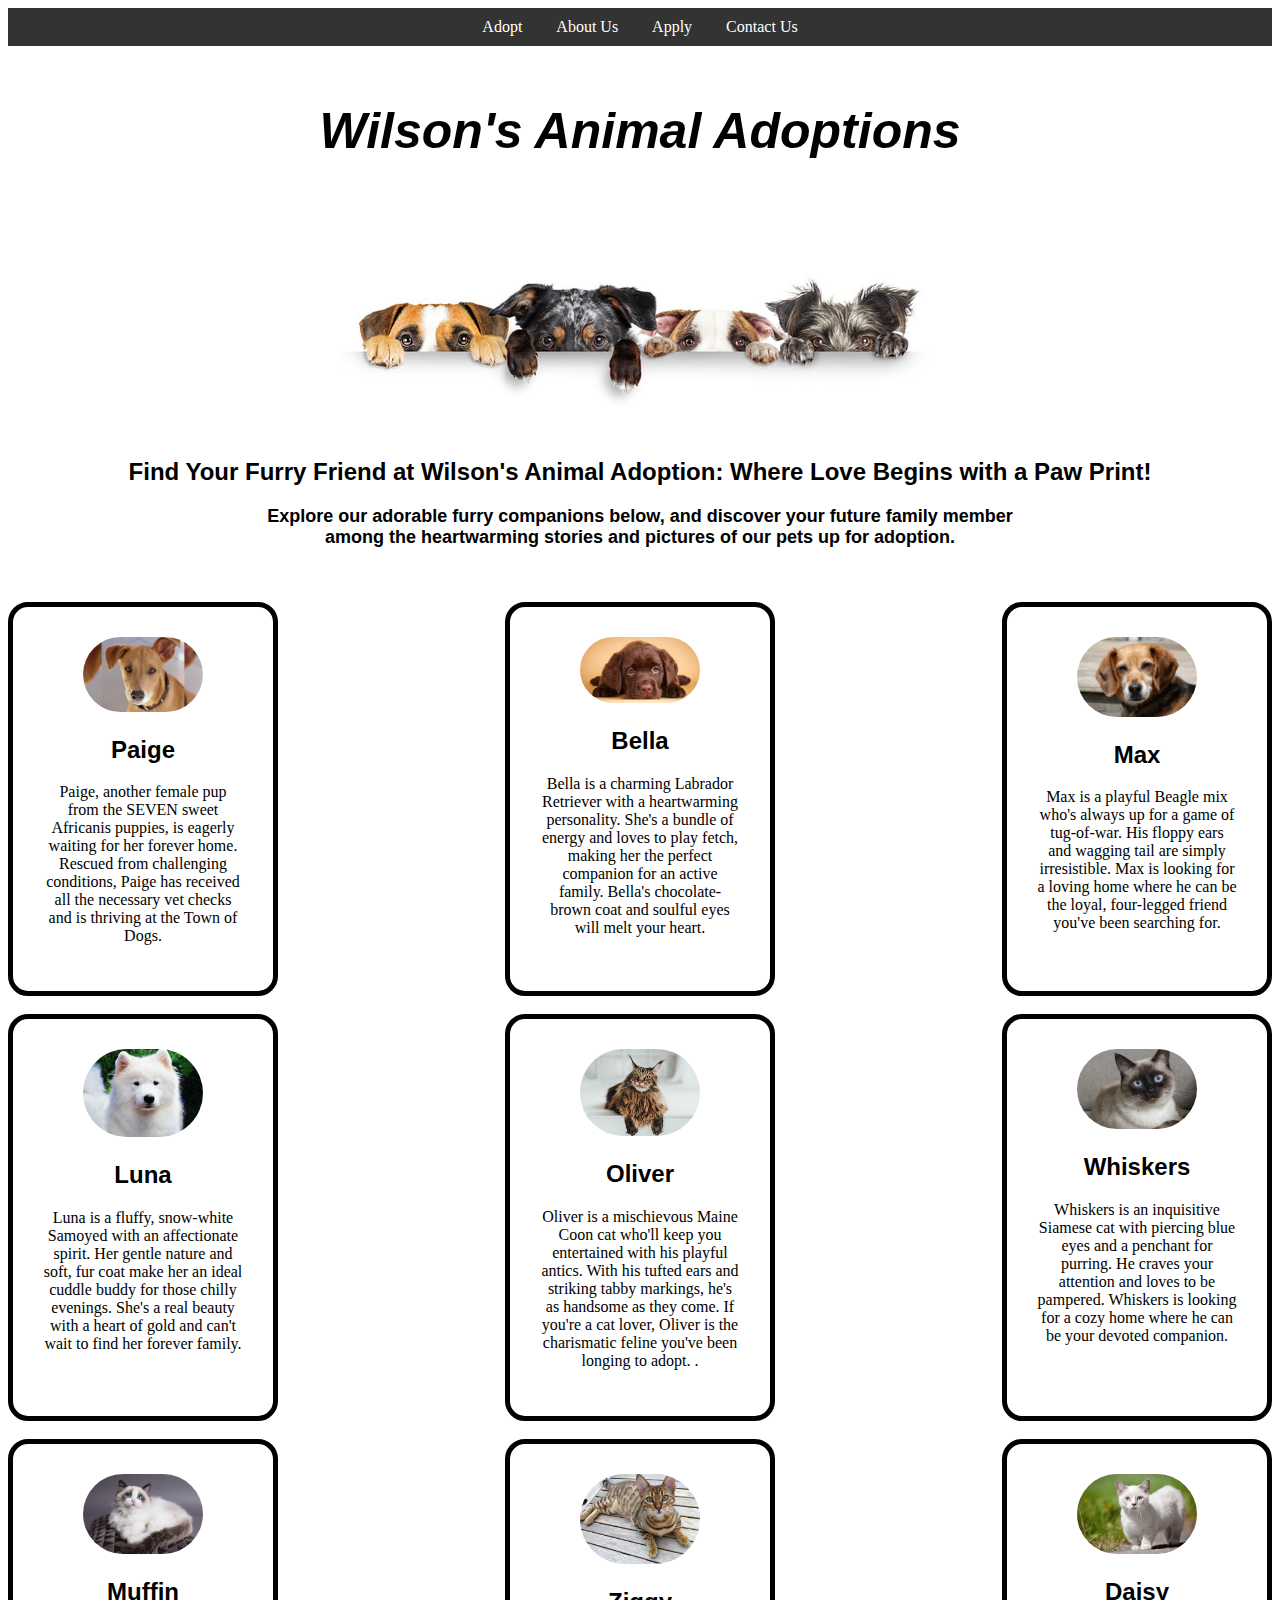
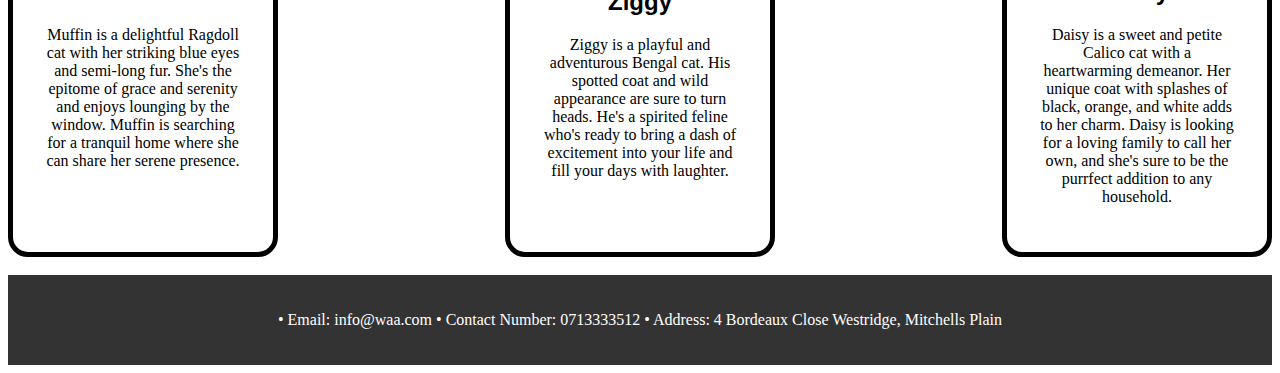
<file: index.html>
<!DOCTYPE html>
<html>
<!--

Portfolio

General Information about Wilson'S Animal Adoption

Author: Remi Fernandez

Filename: home.html

-->
 

<head>
   
<meta charset="UTF-8"/>
<meta name="keywords" content="Wilson's Animal Adoption, dogs,cats"/>
<meta name="viewport" content="width=device-width, initial-scale=1.0">
   
<title>Wilson's Animal Adoptions</title>
   
<link href="Adopt.css" rel="stylesheet" type="text/css">
</head>
<body>
<div class="header">
   <a href="Adopt.html">Adopt</a>
   <a href="About.html">About Us</a>
   <a href="Apply.html">Apply</a>
   <a href="Contact.html">Contact Us</a>
</div>
<br>
</br>
 
   <center>
   <i><h1>Wilson's Animal Adoptions</h1></i>
   </center>

   <center><img src=Images/Banner2.jpg alt="Main image"></center>

    <center><h2>Find Your Furry Friend at Wilson's Animal Adoption: Where Love Begins with a Paw Print!</h2></center>
    <center><h3>Explore our adorable furry companions below, and discover your future family member <br>among the heartwarming stories and pictures of our pets up for adoption.</h3> </center>

<br>
</br>
<div class="info-container">
<div class="info-block">
<img src=Images/Paige1.jpg alt="Paige">
<h2>Paige</h2>
<p>Paige, another female pup from the SEVEN sweet Africanis puppies, is eagerly waiting for her forever home. Rescued from challenging conditions, Paige has received all the necessary vet checks and is thriving at the Town of Dogs.</p>
</div>

 <div class="info-block">
 <img src=Images/Bella1.jpg alt="Bella">
 <h2>Bella</h2>
 <p>Bella is a charming Labrador Retriever with a heartwarming personality. She's a bundle of energy and loves to play fetch, making her the perfect companion for an active family. Bella's chocolate-brown coat and soulful eyes will melt your heart.</p>
 </div>

 <div class="info-block">
 <img src=Images/Max.jpg alt="Max">
 <h2>Max</h2>
 <p>Max is a playful Beagle mix who's always up for a game of tug-of-war. His floppy ears and wagging tail are simply irresistible. Max is looking for a loving home where he can be the loyal, four-legged friend you've been searching for.</p>
 </div>
 </div>
 </br>
 
<div class="info-container">
<div class="info-block">
<img src=Images/Luna.jpg alt="Luna">
</br>
<h2>Luna</h2>
<p>Luna is a fluffy, snow-white Samoyed with an affectionate spirit. Her gentle nature and soft, fur coat make her an ideal cuddle buddy for those chilly evenings. She's a real beauty with a heart of gold and can't wait to find her forever family.</p>
</div>

 <div class="info-block">
 <img src=Images/Oliver.jpg alt="Oliver">
 <h2>Oliver</h2>
 <p>Oliver is a mischievous Maine Coon cat who'll keep you entertained with his playful antics. With his tufted ears and striking tabby markings, he's as handsome as they come. If you're a cat lover, Oliver is the charismatic feline you've been longing to adopt.

.</p>
 </div>

 <div class="info-block">
 <img src=Images/Whiskers.jpg alt="Whiskers">
 <h2>Whiskers</h2>
 <p>Whiskers is an inquisitive Siamese cat with piercing blue eyes and a penchant for purring. He craves your attention and loves to be pampered. Whiskers is looking for a cozy home where he can be your devoted companion.</p>
  </div>
</div>
</br>
 
<div class="info-container">
<div class="info-block">
<img src=Images/Muffin.jpg alt="Muffin">
<h2>Muffin</h2>
<p>Muffin is a delightful Ragdoll cat with her striking blue eyes and semi-long fur. She's the epitome of grace and serenity and enjoys lounging by the window. Muffin is searching for a tranquil home where she can share her serene presence.</p>
</div>

<div class="info-block">
<img src=Images/Ziggy.jpeg alt="Ziggy">
<h2>Ziggy</h2>
<p>Ziggy is a playful and adventurous Bengal cat. His spotted coat and wild appearance are sure to turn heads. He's a spirited feline who's ready to bring a dash of excitement into your life and fill your days with laughter.</p>
</div>

 <div class="info-block">
 <img src=Images/Daisy.jpg alt="Daisy">
<h2>Daisy</h2>
<p>Daisy is a sweet and petite Calico cat with a heartwarming demeanor. Her unique coat with splashes of black, orange, and white adds to her charm. Daisy is looking for a loving family to call her own, and she's sure to be the purrfect addition to any household.
</p>
</div>
</div>

</body>
</br>
 <Footer>
       <p>&#8226; Email: info@waa.com &#8226; Contact Number: 0713333512 &#8226; Address: 4 Bordeaux Close Westridge, Mitchells Plain </p>
 </footer>

</html>
</file>
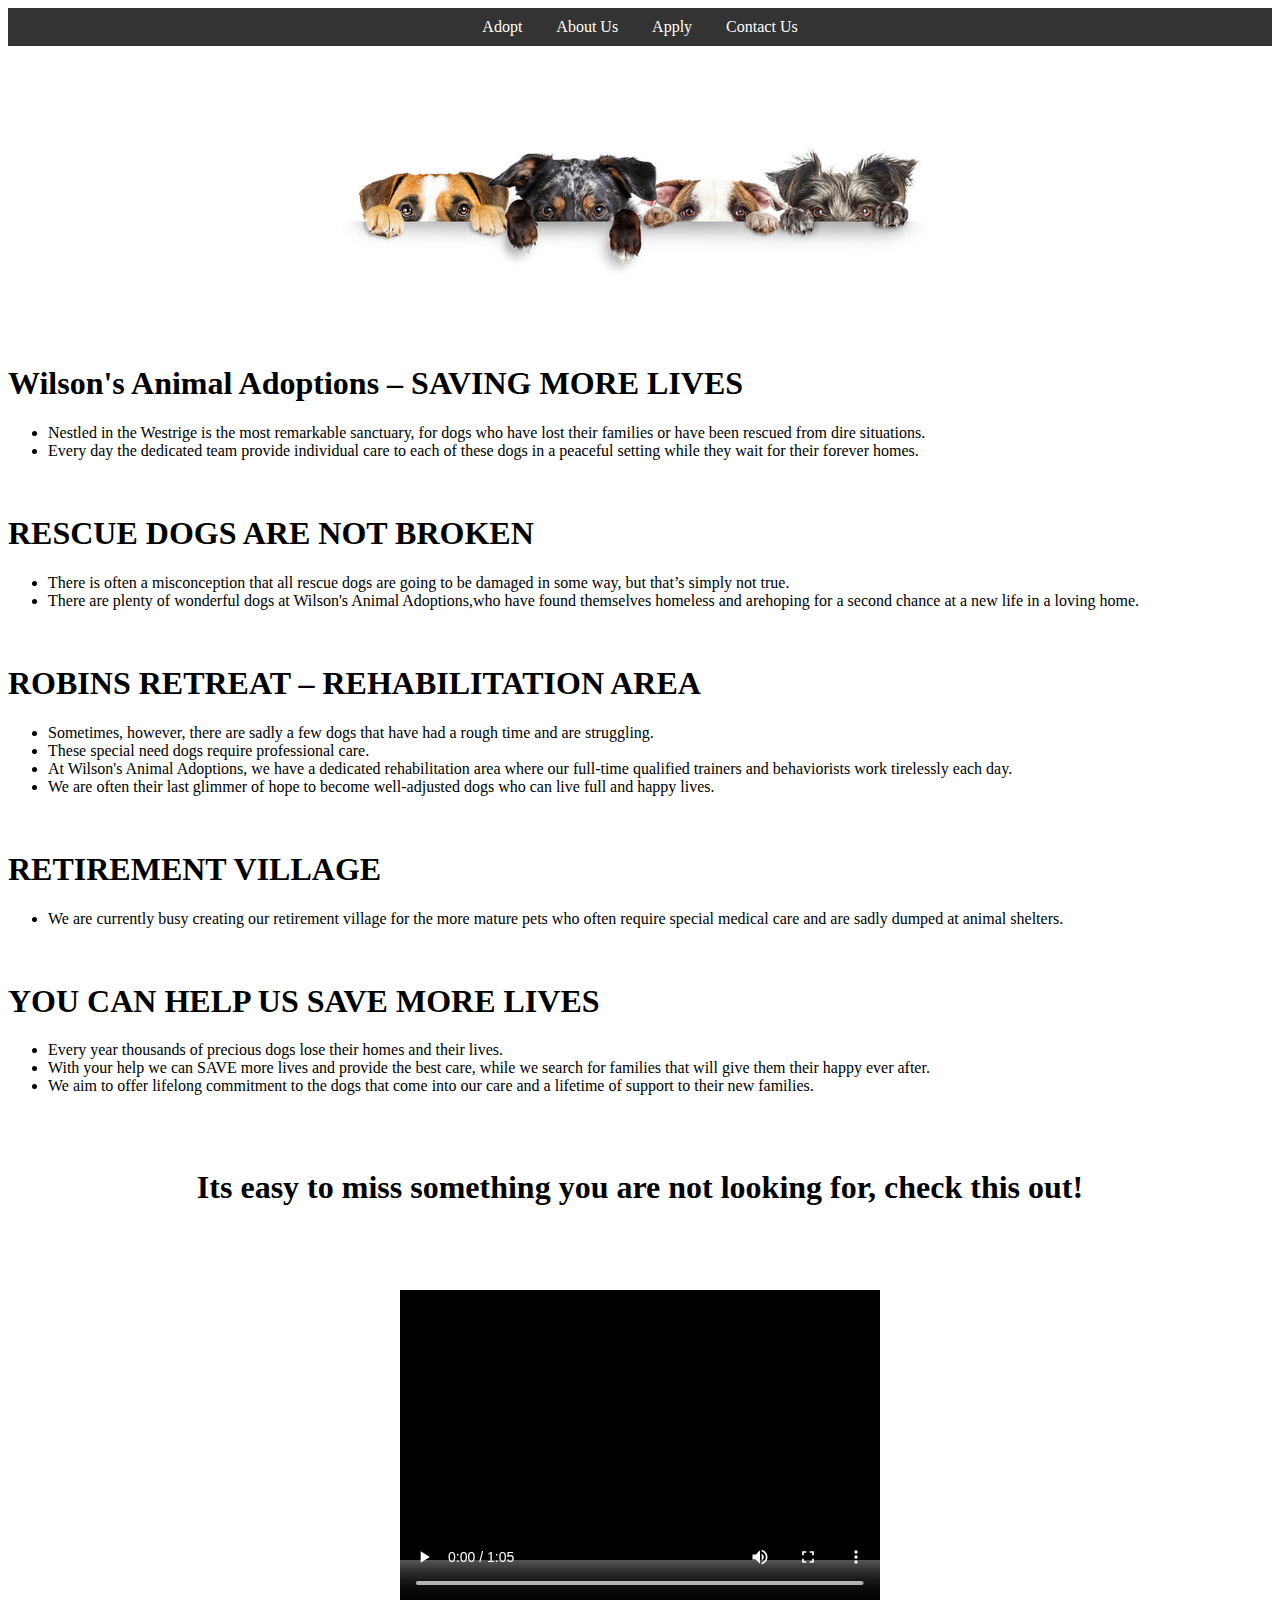
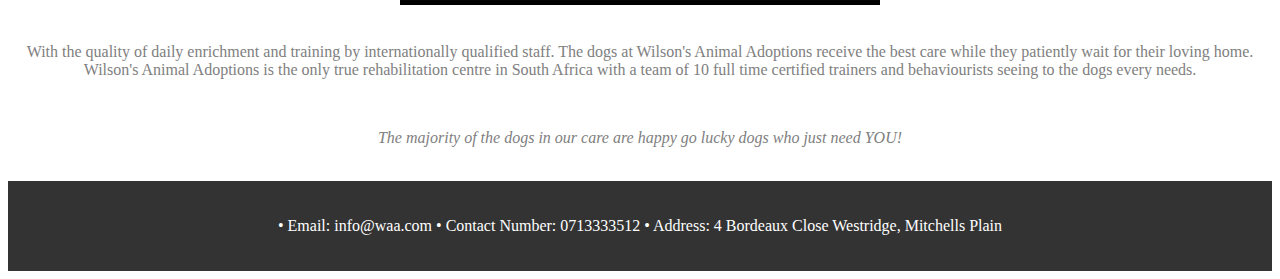
<file: About.html>
<!DOCTYPE html>
<html>

<head>
<!--

Portfolio

General Information about Wilson'S Animal Adoption

Author: Remi Fernandez

Filename: home.html

-->
   
<meta charset="UTF-8"/>
<meta name="keywords" content="Wilson's Animal Adoption, dogs,cats"/>
<meta name="viewport" content="width=device-width, initial-scale=1.0">
   
<link href="About.css" rel="stylesheet" type="text/css">
<title>About us</title>
</head>
<body>

<div class="header">
   <a href="Adopt.html">Adopt</a>
   <a href="About.html">About Us</a>
   <a href="Apply.html">Apply</a>
   <a href="Contact.html">Contact Us</a>
</div>
</br>

<center><img src=Images/Banner2.jpg alt="Main image"></center>

</br></br>

<h1>Wilson's Animal Adoptions – SAVING MORE LIVES</h1>
<ul>
  <li>Nestled in the Westrige is the most remarkable sanctuary, for dogs who have lost their 
      families or have been rescued from dire situations.</li> 
  <li>Every day the dedicated team provide individual care to each of these dogs in a peaceful 
      setting while they wait for their forever homes.</li>
</ul>

</br>

<h1>RESCUE DOGS ARE NOT BROKEN</h1>
<ul>
  <li>There is often a misconception that all rescue dogs are going to be 
      damaged in some way, but that’s simply not true.</li>
  <li>There are plenty of wonderful dogs at Wilson's Animal Adoptions,who
      have found themselves homeless and arehoping for a second chance at 
      a new life in a loving home.</li>
</ul>

<br>

<h1>ROBINS RETREAT – REHABILITATION AREA</h1>
<ul>
  <li>Sometimes, however, there are sadly a few dogs that have had a rough time and are struggling.</li>
  <li>These special need dogs require professional care.</li>
  <li>At Wilson's Animal Adoptions, we have a dedicated rehabilitation area where our full-time qualified trainers and behaviorists work tirelessly each day.</li>
  <li>We are often their last glimmer of hope to become well-adjusted dogs who can live full and happy lives.</li>
</ul>

<br>

<h1>RETIREMENT VILLAGE</h1>
<ul>
  <li>We are currently busy creating our retirement village for the more mature pets who often require special medical care and are sadly dumped at animal shelters.</li>
</ul>

<br>

<h1>YOU CAN HELP US SAVE MORE LIVES</h1>
<ul>
  <li>Every year thousands of precious dogs lose their homes and their lives.</li>
  <li>With your help we can SAVE more lives and provide the best care, while we search for families that will give them their happy ever after.</li>
  <li>We aim to offer lifelong commitment to the dogs that come into our care and a lifetime of support to their new families.</li>
</ul>

</br>
</br>
  <center> <h1>Its easy to miss something you are not looking for, check this out!</h1></center>
</br>
   
  <center>
   <video controls width="480" height="360">
   <source src=Images/Video.mp4 type="video/mp4">
   Your browser does not support the video tag.
   </video>
  </center> 
   
</br>
<center>
<p style="color:grey">With the quality of daily enrichment and training by internationally qualified staff. The dogs at Wilson's Animal Adoptions receive the best care while they patiently wait for their loving home. Wilson's Animal Adoptions is the only true rehabilitation centre in South Africa with a team of 10 full time certified trainers and behaviourists seeing to the dogs every needs.</p>
</br>
<p style="color:grey"><i>The majority of the dogs in our care are happy go lucky dogs who just need YOU!</i></p>
</center>


</body>
</br>
   
<Footer>
       <p>&#8226; Email: info@waa.com &#8226; Contact Number: 0713333512 &#8226; Address: 4 Bordeaux Close Westridge, Mitchells Plain </p>
</footer>
   
</html>
</file>
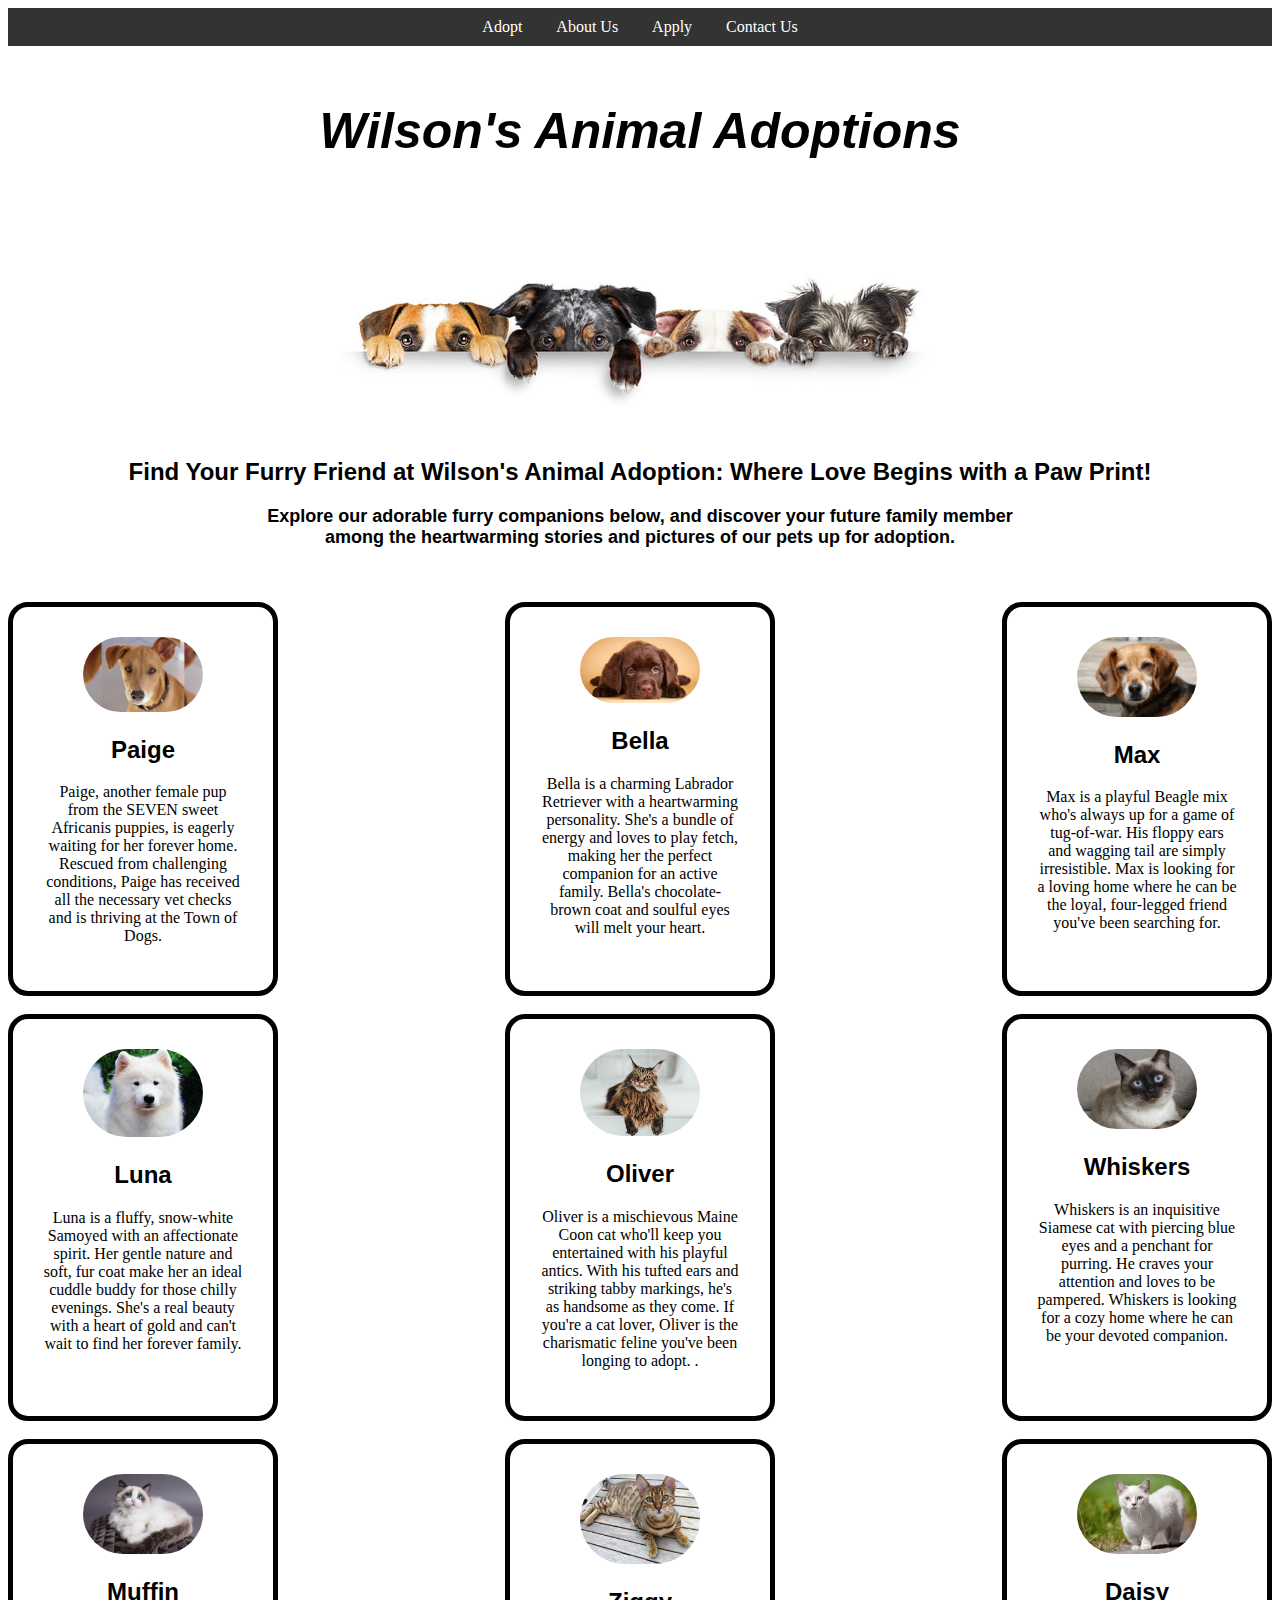
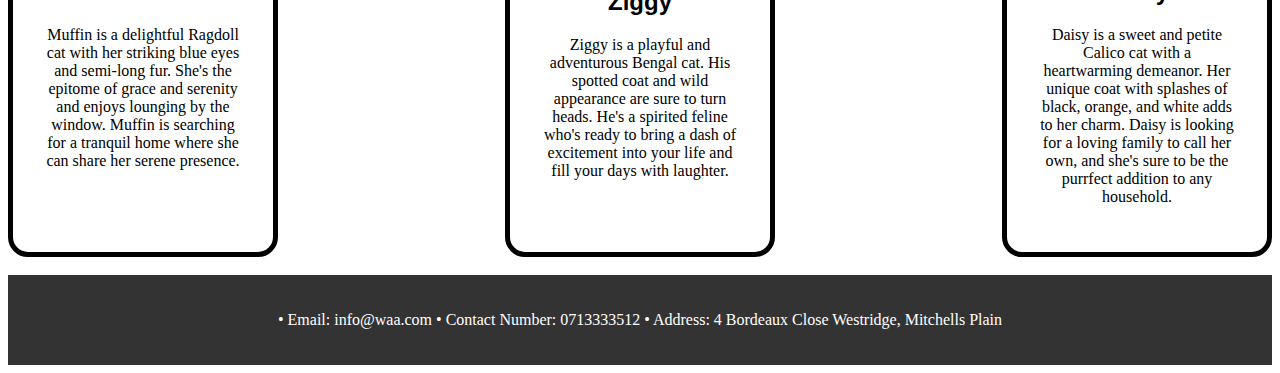
<file: Adopt.html>
<!DOCTYPE html>
<html>
<head>
<!--

Portfolio

General Information about Wilson'S Animal Adoption

Author: Remi Fernandez

Filename: Adopt.html

-->
   
<meta charset="UTF-8"/>
<meta name="keywords" content="Wilson's Animal Adoption, dogs,cats"/>
<meta name="viewport" content="width=device-width, initial-scale=1.0">
   
<title>Wilson's Animal Adoptions</title>
   
<link href="Adopt.css" rel="stylesheet" type="text/css">
</head>
<body>
<div class="header">
   <a href="Adopt.html">Adopt</a>
   <a href="About.html">About Us</a>
   <a href="Apply.html">Apply</a>
   <a href="Contact.html">Contact Us</a>
</div>
<br>
</br>
   <center>
   <i><h1>Wilson's Animal Adoptions</h1></i>
   </center>

<center><img src=Images/Banner2.jpg alt="Main image"></center>

<center>  <h2>Find Your Furry Friend at Wilson's Animal Adoption: Where Love Begins with a Paw Print!</h2>
</center>
<center> <h3>Explore our adorable furry companions below, and discover your future family member <br>among the heartwarming stories and pictures of our pets up for adoption.</h3> </center>
<br>
</br>
   
<div class="info-container">
<div class="info-block">
<img src=Images/Paige1.jpg alt="Paige">
<h2>Paige</h2>
<p>Paige, another female pup from the SEVEN sweet Africanis puppies, is eagerly waiting for her forever home. Rescued from challenging conditions, Paige has received all the necessary vet checks and is thriving at the Town of Dogs.</p>
</div>

<div class="info-block">
<img src=Images/Bella1.jpg alt="Bella">
<h2>Bella</h2>
<p>Bella is a charming Labrador Retriever with a heartwarming personality. She's a bundle of energy and loves to play fetch, making her the perfect companion for an active family. Bella's chocolate-brown coat and soulful eyes will melt your heart.</p>
</div>

<div class="info-block">
<img src=Images/Max.jpg alt="Max">
<h2>Max</h2>
<p>Max is a playful Beagle mix who's always up for a game of tug-of-war. His floppy ears and wagging tail are simply irresistible. Max is looking for a loving home where he can be the loyal, four-legged friend you've been searching for.</p>
</div>
</div>
</br>
   
<div class="info-container">
<div class="info-block">
<img src=Images/Luna.jpg alt="Luna">
</br>
<h2>Luna</h2>
<p>Luna is a fluffy, snow-white Samoyed with an affectionate spirit. Her gentle nature and soft, fur coat make her an ideal cuddle buddy for those chilly evenings. She's a real beauty with a heart of gold and can't wait to find her forever family.</p>
</div>

<div class="info-block">
<img src=Images/Oliver.jpg alt="Oliver">
<h2>Oliver</h2>
<p>Oliver is a mischievous Maine Coon cat who'll keep you entertained with his playful antics. With his tufted ears and striking tabby markings, he's as handsome as they come. If you're a cat lover, Oliver is the charismatic feline you've been longing to adopt.

.</p>
</div>

<div class="info-block">
<img src=Images/Whiskers.jpg alt="Whiskers">
<h2>Whiskers</h2>
<p>Whiskers is an inquisitive Siamese cat with piercing blue eyes and a penchant for purring. He craves your attention and loves to be pampered. Whiskers is looking for a cozy home where he can be your devoted companion.</p>
</div>
</div>
</br>
   
<div class="info-container">
<div class="info-block">
<img src=Images/Muffin.jpg alt="Muffin">
<h2>Muffin</h2>
<p>Muffin is a delightful Ragdoll cat with her striking blue eyes and semi-long fur. She's the epitome of grace and serenity and enjoys lounging by the window. Muffin is searching for a tranquil home where she can share her serene presence.</p>
</div>

<div class="info-block">
<img src=Images/Ziggy.jpeg alt="Ziggy">
<h2>Ziggy</h2>
<p>Ziggy is a playful and adventurous Bengal cat. His spotted coat and wild appearance are sure to turn heads. He's a spirited feline who's ready to bring a dash of excitement into your life and fill your days with laughter.</p>
</div>

<div class="info-block">
<img src=Images/Daisy.jpg alt="Daisy">
<h2>Daisy</h2>
<p>Daisy is a sweet and petite Calico cat with a heartwarming demeanor. Her unique coat with splashes of black, orange, and white adds to her charm. Daisy is looking for a loving family to call her own, and she's sure to be the purrfect addition to any household.
</p>
    </div>
</div>
</br>
   
</body>
   
<Footer>
       <p>&#8226; Email: info@waa.com &#8226; Contact Number: 0713333512 &#8226; Address: 4 Bordeaux Close Westridge, Mitchells Plain </p>
</footer>
</html>
</file>
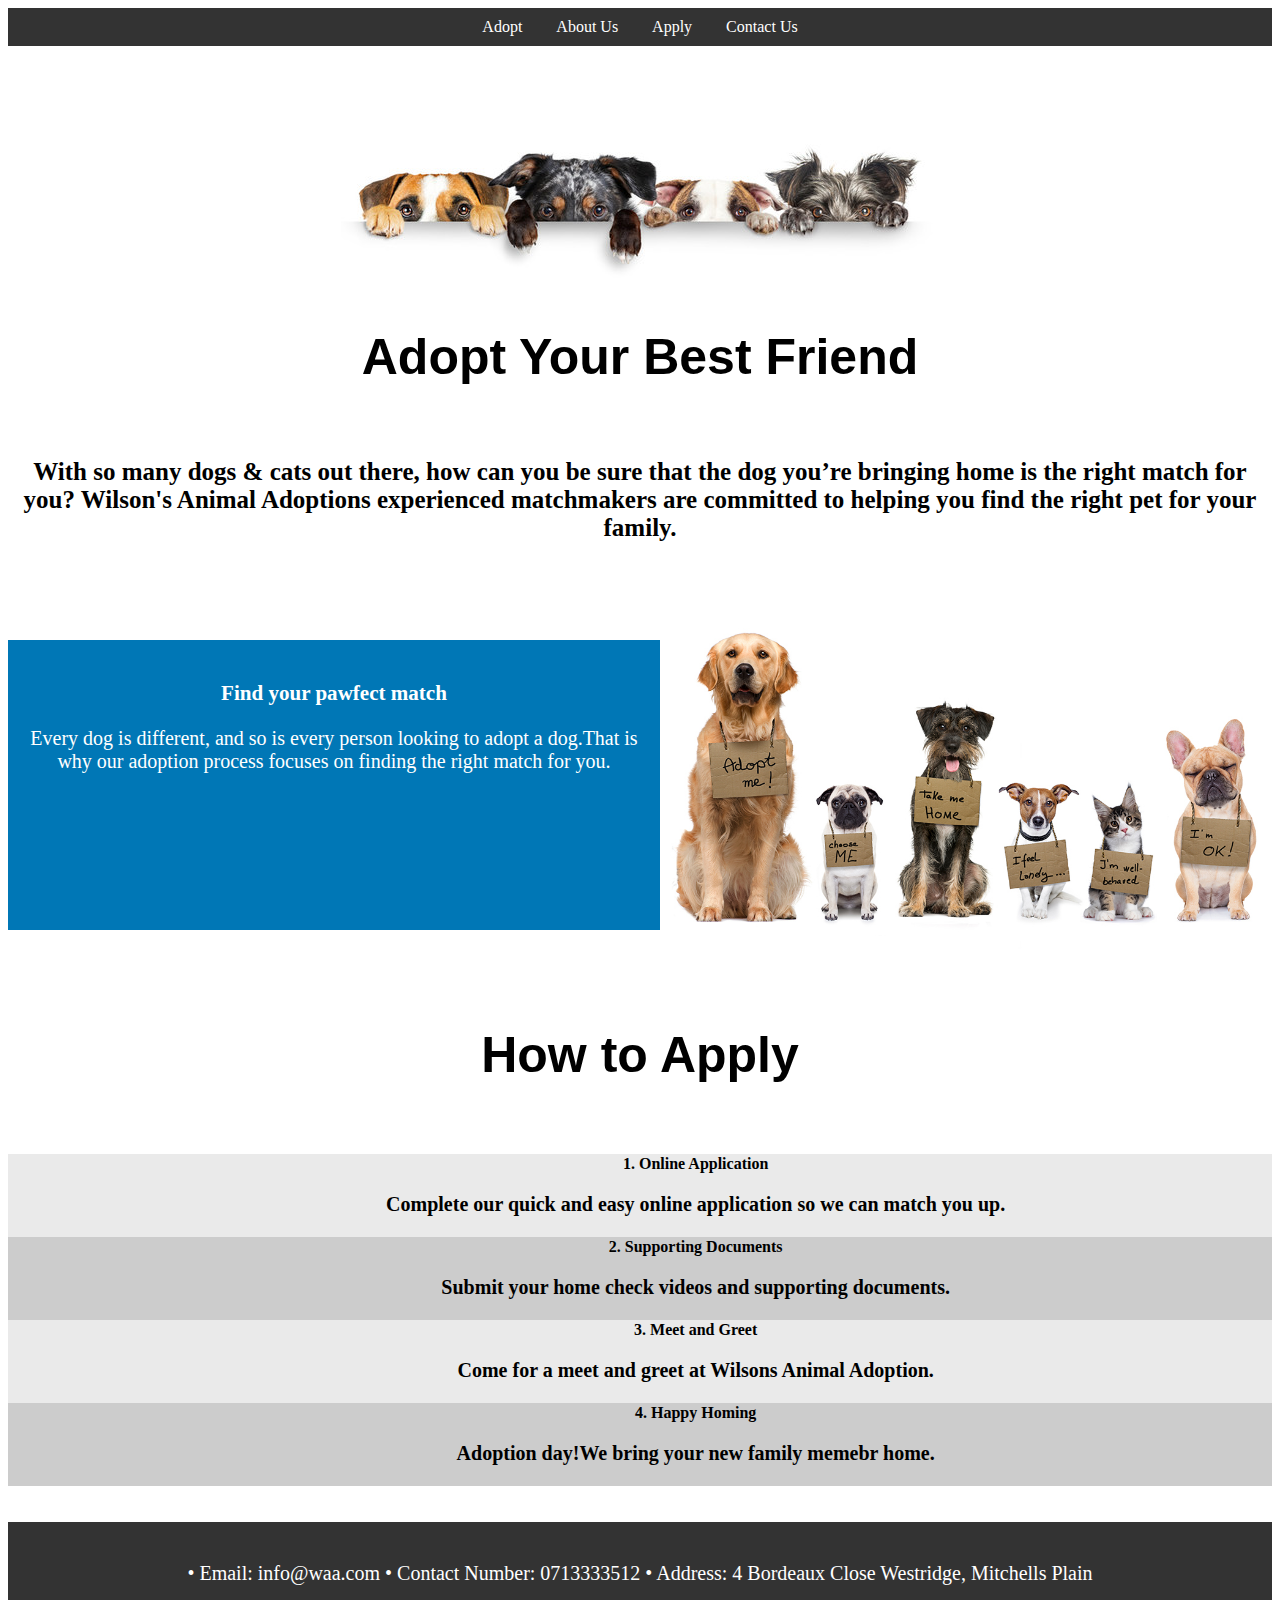
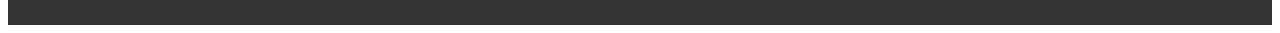
<file: Apply.html>
<!DOCTYPE html>
<html>
<!--

Portfolio

General Information about Wilson'S Animal Adoption

Author: Remi Fernandez

Filename: Apply.html

-->
 

<head>
<link href="Apply.css" rel="stylesheet" type="text/css">
<title>Apply</title>
</head>
<body>
<div class="header">
   <a href="Adopt.html">Adopt</a>
   <a href="About.html">About Us</a>
   <a href="Apply.html">Apply</a>
   <a href="Contact.html">Contact Us</a>
</div>
</br>

<center><img src=Images/Banner2.jpg alt="Banner"></center>

<center><h1>Adopt Your Best Friend</h1></center>
</br>
<center><h2>With so many dogs  & cats out there, how can you be sure that the dog you’re bringing home is the right match for you? Wilson's Animal Adoptions experienced matchmakers are committed to helping you find the right pet for your family.</h2></center>
 </br>
</br>
<div class="adoption-container">
<div class="adoption-block">
    <h3>Find your pawfect match</h3>
    <p>Every dog is different, and so is every person looking to adopt a dog.That is why our adoption process focuses on finding the right match for you.</p>
</div>
<div class="adoption-image">
<img src=Images/pawfect.jpg alt="Adoption Image 2">
</div>
</div>
   
 </br>
 </br>
   
<h1>How to Apply</h1>
 </br>
 </br>
   
<table class="staircase-table">
    <tr>
    <td>
    <th>1. Online Application
<p>Complete our quick and easy online application so we can match you up.</p>
    </th>
    </td>
    </tr>
   
    <tr>
    <td>
    <th>2. Supporting Documents
<p>Submit your home check videos and supporting documents.</p>
    </th>
    </td>
    </tr>
    
    <tr>
    <td>
    <th>3. Meet and Greet
<p>Come for a meet and greet at Wilsons Animal Adoption.</p>
   </th>
   </td>
   </tr>

    <tr>
    <td>
    <th>4. Happy Homing
<p>Adoption day!We bring your new family memebr home.</p>
    </th>
    </td>
    </tr>
   
</table>
  
</br>
</br>
</body>
 
<Footer>
       <p>&#8226; Email: info@waa.com &#8226; Contact Number: 0713333512 &#8226; Address: 4 Bordeaux Close Westridge, Mitchells Plain </p>
</footer>
 
</html>
</file>
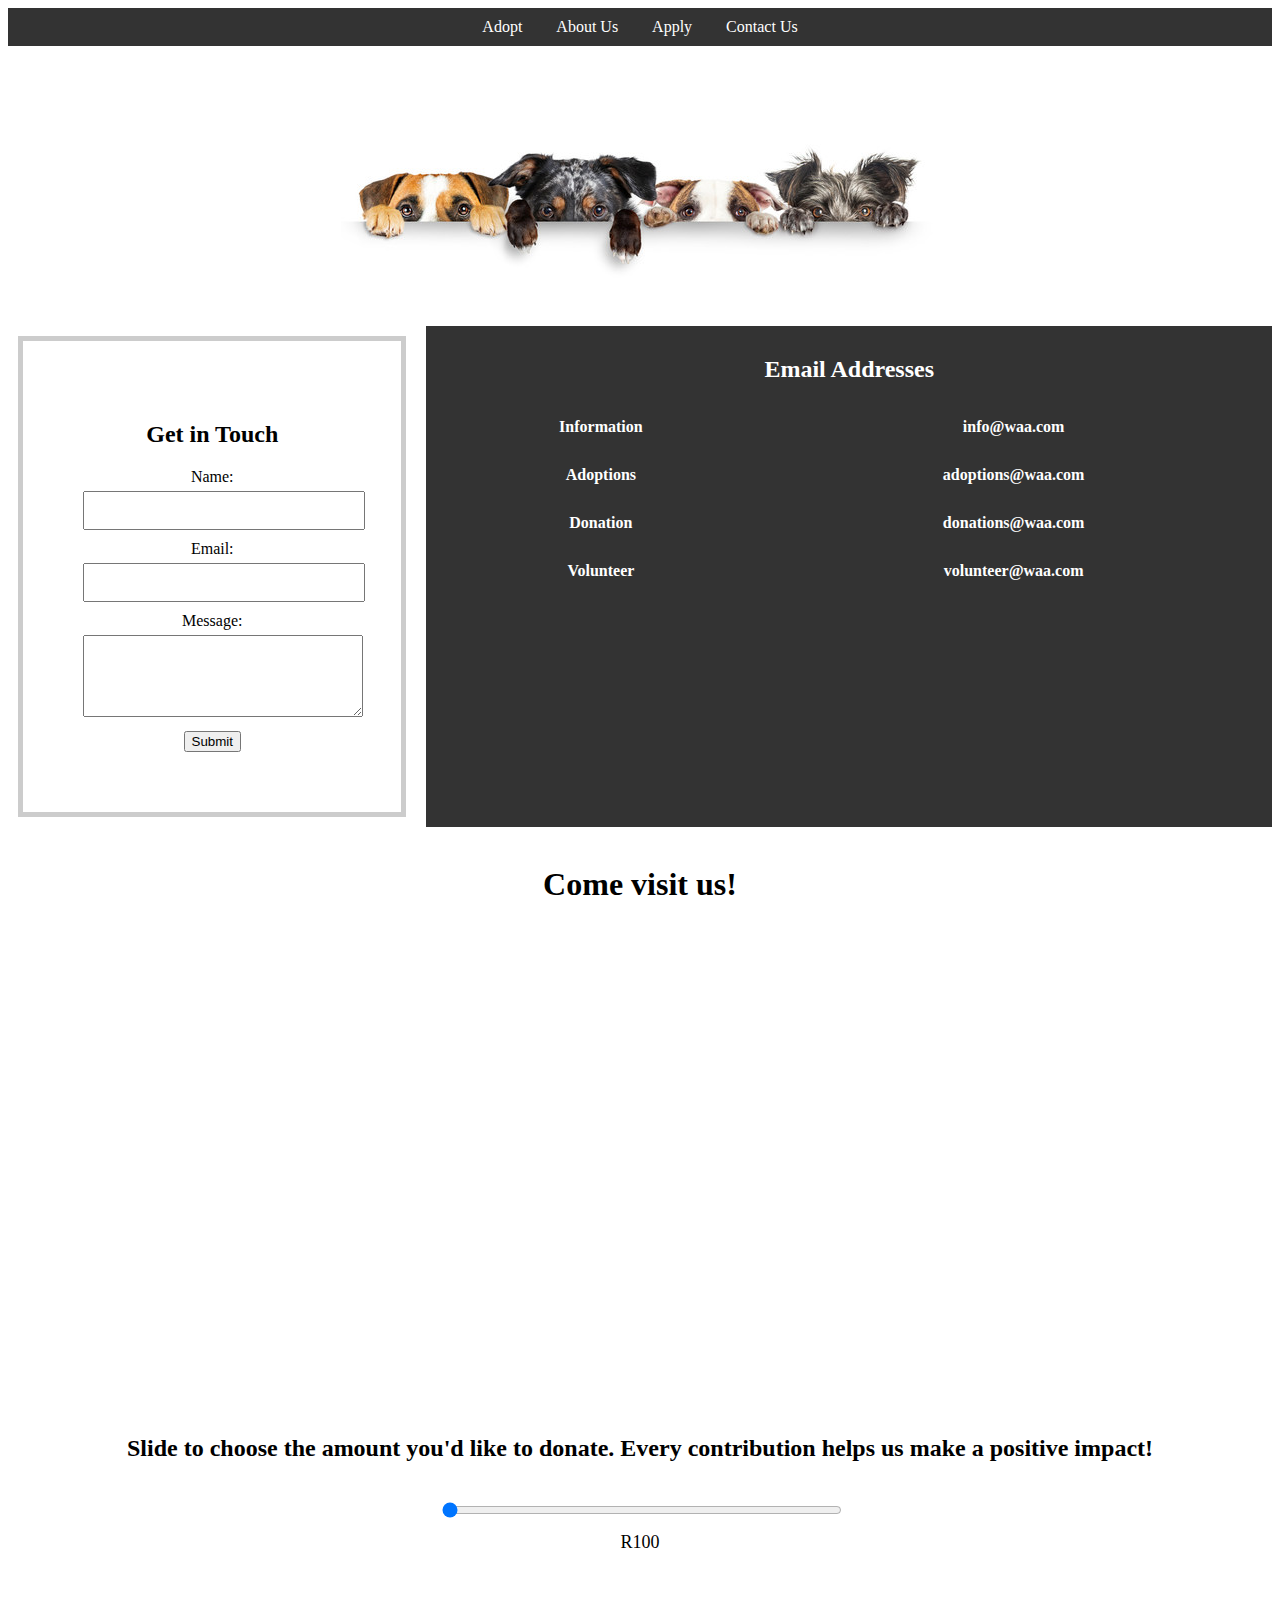
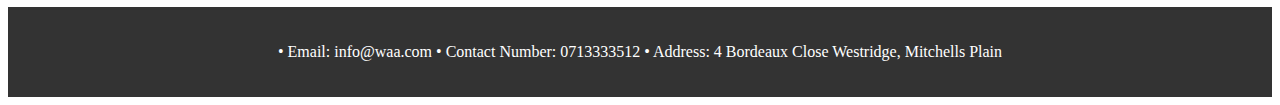
<file: Contact.html>
<!DOCTYPE html>
<html>
<!--

Potfoiio

General Information about Wilson's Animal Adoption 

Author: Remi Fernandez

Filename: Contact.html

-->
 

<head>
  
<meta charset="UTF-8"/>
<meta name="keywords" content="Wilson's Animal Adoption, dogs,cats"/>
<meta name="viewport" content="width=device-width, initial-scale=1.0">
  
<title>Contact Us</title>
 <link href="Contact.css" rel="stylesheet" type="text/css">
</head>
<body>

<div class="header">
    <a href="Adopt.html">Adopt</a>
    <a href="About.html">About Us</a>
    <a href="Apply.html">Apply</a>
    <a href="Contact.html">Contact Us</a>
</div>

</br>
<center><img src=Images/Banner2.jpg alt="Main image"></center>
<br>
<div class="content">
<center>
<div class="contactform">
     <h2>Get in Touch</h2>
      <form>
      <label for="name">Name:</label>
      <input type="text" id="name" name="name" required>

      <label for="email">Email:</label>
      <input type="email" id="email" name="email" required>

      <label for="message">Message:</label>
      <textarea id="message" name="message" rows="4" required></textarea>

      <input type="button" value="Submit" onclick="submitForm()">
      </form>
      </div>
      </center>
   
    <div class="emailtable">
        <center><h2>Email Addresses</h2></center>
        <table>
             
         <tr>
         <td>Information</td>
         <td>info@waa.com</td>
         </tr>
         <tr>
         <td>Adoptions</td>
         <td>adoptions@waa.com</td>
         </tr>
         <tr>
         <td>Donation</td>
         <td>donations@waa.com</td>
         </tr>
         <tr>
         <td>Volunteer</td>
         <td>volunteer@waa.com</td>
         </tr>
         </table>
         </div>
         </div>
</br>
<center><h1>Come visit us!</h1></center>

<center> <div class="map-container">
        <iframe
            src="https://www.google.com/maps/embed?pb=!1m18!1m12!1m3!1d31222.01062884059!2d18.504942693971316!3d-33.98085668670757!2m3!1f0!2f0!3f0!3m2!1i1024!2i768!4f13.1!3m3!1m2!1s0x1dcc69ea00dfc3a3%3A0x1a55142c9769c1e5!2s4%20Bordeaux%20Cl%2C%20Westridge%2C%20Cape%20Town%2C%207802!5e0!3m2!1sen!2sza!4v1647388338343!5m2!1sen!2sza"
            width="600"
            height="450"
            style="border:0;"
            allowfullscreen=""
            loading="lazy"
         ></iframe>
    </div></center>
 
</br>
</br>
</br>
</br>
</br>
 
  <center><h2>Slide to choose the amount you'd like to donate. Every contribution helps us make a positive impact!</h2></center>
</br>

 <div class="slider-container">
 <input type="range" min="100" max="10000" step="100" value="100" class="slider" id="donationSlider">
  <p class="slider-value">R100</p>
  </div>
 
<script src=donation-slider.js></script>
 
</body>
</body>
</br>
</br>

<Footer>
       <p>&#8226; Email: info@waa.com &#8226; Contact Number: 0713333512 &#8226; Address: 4 Bordeaux Close Westridge, Mitchells Plain </p>
</footer>
 
</html>
</file>
<file: Adopt.css>
.header {
            background-color: #333;
            color: #fff;
            padding: 10px 0;
            text-align: center;
        }
        
.header a {
            color: #fff;
            text-decoration: none;
            margin: 0 15px;
            transition: color 0.3s;
        }
        
.header a:hover {
            color: orange;
        }

h1,h2, h3 {
  font-family: sans-serif;
  font-size: 50px;
  color: #000000; 
  text-align: center;
  margin-top: 20px;
}

h2 {
  font-size: 24px; 
}

h3 {
  font-size: 18px; 
  text-align: justify;
  text-align: center;
}

 .info-container {
           display: flex;
           justify-content: space-between;
           border-radius: 20px;
        }

       
.info-block {
            border: 3px solid #000;
             border-radius: 20px;
            padding: 30px;
            text-align: center;
            max-width: 200px;
        }

       
.info-block img {
            max-width: 120px; 
          border-radius: 50px;
        }
        
.info-container {
            display: flex;
            justify-content: space-between; 
            border-radius: 20px
        }
       
.info-block {
            border: 5px solid #000; 
            border-radius: 20px;
            text-align: center;
            max-width: 200px; 
        }

        
.info-block img {
            max-width: 120px; 
             border-radius: 50px;
        }

footer {
            background-color: #333;
            color: #fff;
            padding: 20px;
            text-align: center;
        }
</file>
<file: About.css>
.header {
            background-color: #333;
            color: #fff;
            padding: 10px 0;
            text-align: center;
        }
        
       
.header a {
            color: #fff;
            text-decoration: none;
            margin: 0 15px;
            transition: color 0.3s; 
        }

    
.header a:hover {
            color: orange;
        }

table {
  font-family: arial, sans-serif;
  border-collapse: collapse;
  width: 50%;
}

td, th {
  border: 1px solid #dddddd;
  text-align: center;
  padding: 8px;
}

tr:nth-child(even) {
  background-color: #dddddd;
}

footer {
            background-color: #333;
            color: #fff;
            padding: 20px;
            text-align: center;
        }
</file>
<file: Apply.css>
.header {
            background-color: #333;
            color: #fff;
            padding: 10px 0;
            text-align: center;
        }
        
   
.header a {
            color: #fff;
            text-decoration: none;
            margin: 0 15px;
            transition: color 0.3s;
        }

    
.header a:hover {
            color: orange;
        }

h1{
  font-family: sans-serif;
  font-size: 50px;
  color: #000000; 
  text-align: center;
  margin-top: 20px;
            
}

h2{
        font-size: 25px;
}

.adoption-container {
  display: flex;
  align-items: center;
}

p{
  font-size:  20px;
  }


.adoption-block {
  background-color: #0077B6;
  color: #fff;
  padding: 20px;
  text-align: center;
  flex: 1; 
  height: 250px;
  font-size: 18px;
}

.adoption-image {
  flex: 1; 
  text-align: center;
}

.adoption-image img {
  width: 100%;
  height: 100%;
  object-fit: cover; 
}

.staircase-table {
  border-collapse: collapse;
  width: 100%;
}

.staircase-table tr:nth-child(odd) {
  background-color: #EAEAEA;
}

.staircase-table tr:nth-child(even) {
  background-color: #CCCCCC;
}

.staircase-table td {
  padding: 30px;
  border: 0px solid #000; 
}

footer {
 background-color: #333;
 color: #fff;
 padding: 20px;
 text-align: center;
}
</file>
<file: Contact.css>
.header {
            background-color: #333;
            color: #fff;
            padding: 10px 0;
            text-align: center;
        }

.header a {
            color: #fff;
            text-decoration: none;
            margin: 0 15px;
            transition: color 0.3s
        }

.header a:hover {
        color: orange;
        }

     
.image{
    width: 100%;
    height: 200px;
  }

.content {
    display: flex;
}

.contactform {
    flex: 1;
    max-width: 300px;
    margin:10px;
    padding: 60px;
    border:5px solid #ccc;
    margin-right: 20px;
}

label {
    display: block;
    margin-bottom: 5px;
}

input[type="text"],
input[type="email"],
textarea {
    width: 100%;
    padding: 10px;
    margin-bottom: 10px;
}

input[type="submit"] {
    background-color: #007BFF;
    color: #fff;
    padding: 10px 20px;
    border: none;
    cursor: pointer;
}

input[type="submit"]:hover {
    background-color: #0056b3;
}

.emailtable {
    flex: 1;
    padding: 10px;
    border: 0px solid #ccc;
     background-color: #333;
     color: #fff;

}

table {
    width: 100%;
   
}

table{
    border: 0px solid #ccc;
    border-collapse: collapse;
}

td{
    padding: 15px;
    text-align: center;
    font-weight: bold;
   colour: white;
}    

.map-container {
            width: 100%;
            height: 400px; 
        }

 .slider-container {
            width: 80%;
            max-width: 400px;
            margin: 0 auto;
            text-align: center;
        }

        .slider {
            width: 100%;
        }

        .slider-value {
            font-size: 18px;
            margin-top: 10px;
        }

        footer {
            background-color: #333;
            color: #fff;
            padding: 20px;
            text-align: center;
        }
</file>
